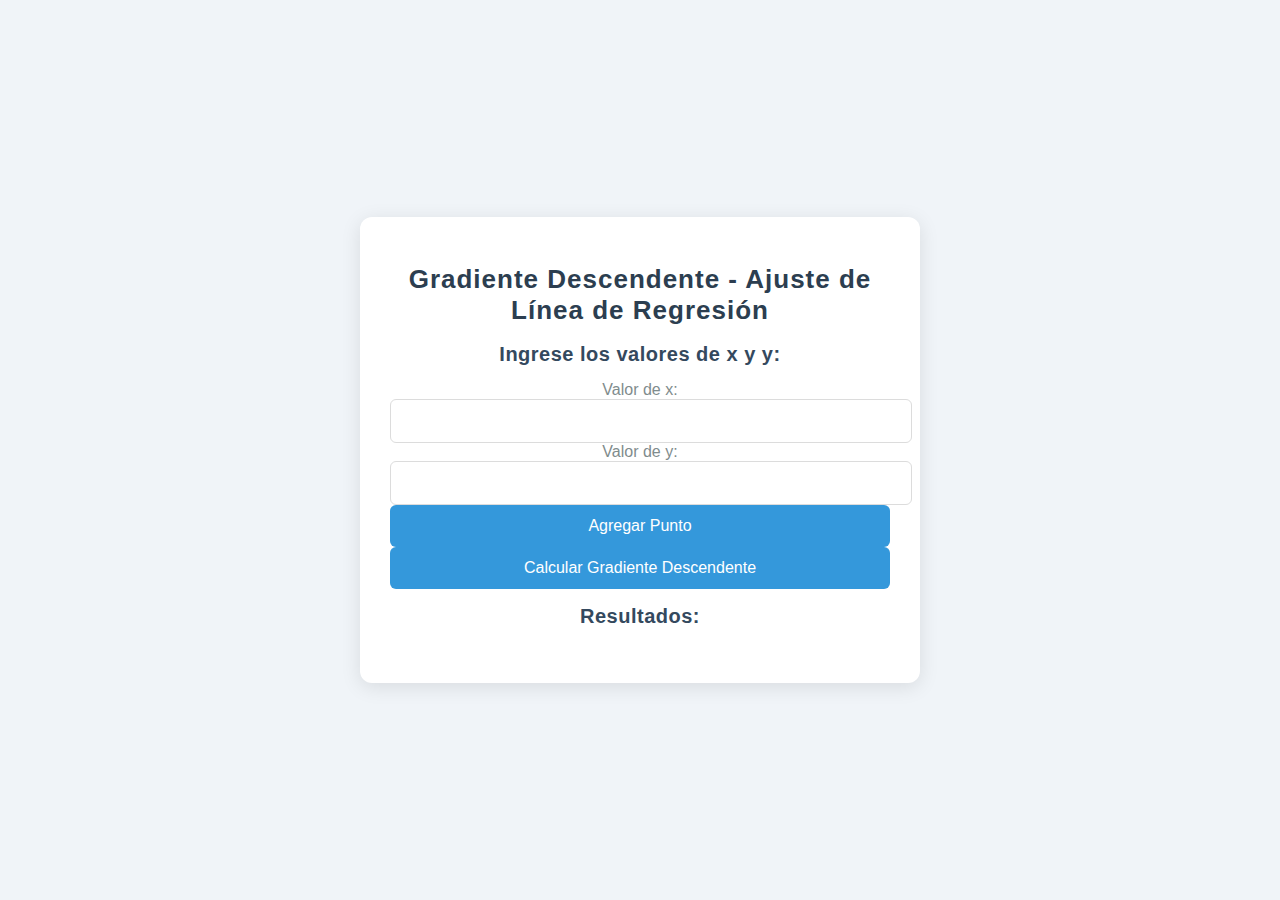
<file: index.html>
<!DOCTYPE html>
<html lang="en">
<head>
    <meta charset="UTF-8">
    <meta name="viewport" content="width=device-width, initial-scale=1.0">
    <title>Gradiente Descendente</title>
    <link rel="stylesheet" href="styles.css">
</head>
<body>
    <div class="container">
        <h1>Gradiente Descendente - Ajuste de Línea de Regresión</h1>
        
        <h2>Ingrese los valores de x y y:</h2>
        <form id="valoresForm" class="form">
            <label for="x">Valor de x:</label>
            <input type="number" id="x" name="x" step="any" required>
            <label for="y">Valor de y:</label>
            <input type="number" id="y" name="y" step="any" required>
            <button type="submit" class="btn">Agregar Punto</button>
        </form>

        <button id="calcular" class="btn">Calcular Gradiente Descendente</button>
        <h2>Resultados:</h2>
        <div id="output" class="output"></div>
    </div>

    <script>
        var m = 0;
        var b = 0;
        var delta = 0.01;
        const umbral = 0.000001;

        const valores = [];

        const n = () => valores.length;  // Actualiza el número de puntos de datos dinámicamente

        document.getElementById("valoresForm").addEventListener("submit", function(e) {
            e.preventDefault(); // Evitar que el formulario se envíe de manera tradicional

            // Obtener los valores de x e y del formulario
            const x = parseFloat(document.getElementById("x").value);
            const y = parseFloat(document.getElementById("y").value);

            // Agregar el punto de datos a la lista de valores
            valores.push({ x, y });

            // Limpiar los campos del formulario
            document.getElementById("x").value = '';
            document.getElementById("y").value = '';

            // Mostrar los puntos agregados en el formulario
            const outputDiv = document.getElementById("output");
            outputDiv.innerHTML += `Punto agregado: x = ${x}, y = ${y}<br>`;
        });

        document.getElementById("calcular").addEventListener("click", function() {
            if (valores.length < 2) {
                alert("Debe ingresar al menos 2 puntos de datos.");
                return;
            }

            let iteraciones = 0;
            let diferenciaM = 1; 
            const outputDiv = document.getElementById("output");
            outputDiv.innerHTML = '';  // Limpiar el área de resultados

            function sumatoria(x, y) {
                var resultado1 = x * (y - (m * x) - b);
                var resultado2 = (y - (m * x) - b);
                return { resultado1, resultado2 }; 
            }

            // Bucle del gradiente descendente
            while (diferenciaM > umbral) {
                let sumaTotal1 = 0; 
                let sumaTotal2 = 0; 
                let mAnterior = m;  

                for (let i = 0; i < valores.length; i++) {
                    const coordenadas = valores[i];
                    const { resultado1, resultado2 } = sumatoria(coordenadas.x, coordenadas.y);
                    sumaTotal1 += resultado1;
                    sumaTotal2 += resultado2;
                }

                let formula1 = (-2 / n()) * sumaTotal1;
                let formula2 = (-2 / n()) * sumaTotal2;

                m = m - (delta * formula1);
                b = b - (delta * formula2);

                diferenciaM = Math.abs(m - mAnterior);
                iteraciones++;

                // Mostrar cada iteración
                const iteracionTexto = `Iteración ${iteraciones}: m = ${m.toFixed(6)}, b = ${b.toFixed(6)}, diferenciaM = ${diferenciaM.toFixed(6)}<br>`;
                outputDiv.innerHTML += iteracionTexto;
            }

            // Mostrar resultados finales
            outputDiv.innerHTML += `Convergencia alcanzada en ${iteraciones} iteraciones.<br>`;
            outputDiv.innerHTML += `Valor final de m: ${m.toFixed(6)}<br>`;
            outputDiv.innerHTML += `Valor final de b: ${b.toFixed(6)}<br>`;
        });
    </script>
</body>
</html>
</file>
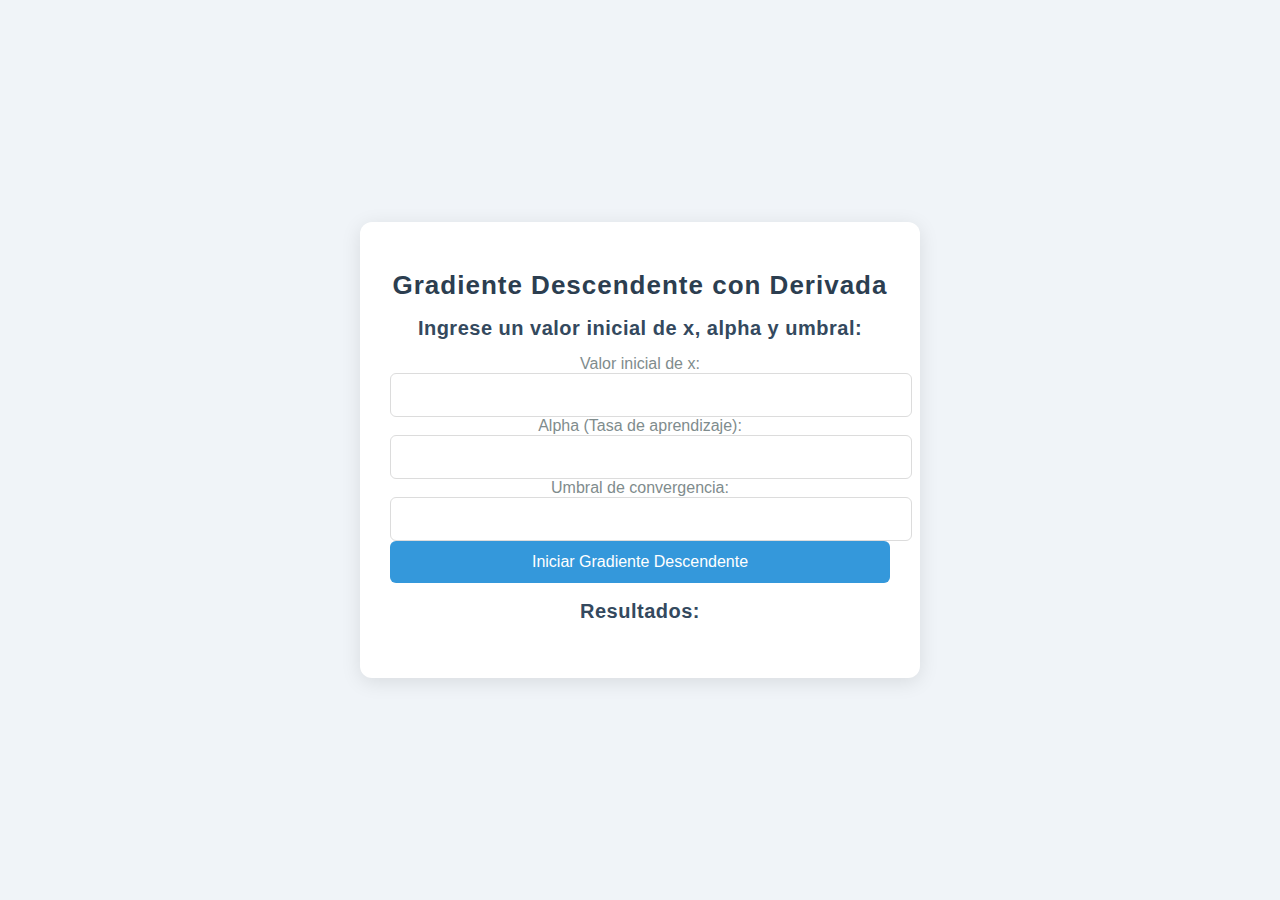
<file: 1variable.html>
<!DOCTYPE html>
<html lang="en">
<head>
    <meta charset="UTF-8">
    <meta name="viewport" content="width=device-width, initial-scale=1.0">
    <title>Gradiente Descendente con Derivada</title>
    <link rel="stylesheet" href="styles.css">
</head>
<body>
    <div class="container">
        <h1>Gradiente Descendente con Derivada</h1>

        <h2>Ingrese un valor inicial de x, alpha y umbral:</h2>
        <form id="valoresForm" class="form">
            <label for="x">Valor inicial de x:</label>
            <input type="number" id="x" name="x" step="any" required>

            <label for="alpha">Alpha (Tasa de aprendizaje):</label>
            <input type="number" id="alpha" name="alpha" step="any" required>

            <label for="umbral">Umbral de convergencia:</label>
            <input type="number" id="umbral" name="umbral" step="any" required>

            <button type="submit" class="btn">Iniciar Gradiente Descendente</button>
        </form>

        <h2>Resultados:</h2>
        <div id="output" class="output"></div>
    </div>

    <script>
        document.getElementById("valoresForm").addEventListener("submit", function(e) {
            e.preventDefault();

            // Obtener los valores de x inicial, alpha y umbral
            let x = parseFloat(document.getElementById("x").value);
            const alpha = parseFloat(document.getElementById("alpha").value);
            const umbral = parseFloat(document.getElementById("umbral").value);

            const outputDiv = document.getElementById("output");
            outputDiv.innerHTML = ''; // Limpiar resultados anteriores

            let iteraciones = 0;
            let diferencia = 1;  // Diferencia entre los valores de x en cada iteración

            function derivada(x) {
                return 2 * x - 2; // Derivada de la función f(x) = x^2 - 2x + 1
            }

            while (diferencia > umbral) {
                let xAnterior = x;

                // Calcular el valor de la derivada en x
                let gradiente = derivada(x);

                // Actualizar el valor de x usando gradiente descendente
                x = x - alpha * gradiente;

                // Calcular la diferencia para verificar convergencia
                diferencia = Math.abs(x - xAnterior);
                iteraciones++;

                // Mostrar los resultados de cada iteración
                outputDiv.innerHTML += `(i) ${iteraciones}: x = ${x.toFixed(8)}<br>`;
            }

            // Mostrar los resultados finales
            outputDiv.innerHTML += `<br>Convergencia alcanzada en ${iteraciones} iteraciones.<br>`;
            outputDiv.innerHTML += `Valor final de x: ${x.toFixed(8)}<br>`;
        });
    </script>
</body>
</html>
</file>
<file: styles.css>
/* Estilo global */
body {
    font-family: 'Roboto', sans-serif;
    background-color: #f0f4f8;
    margin: 0;
    padding: 0;
    display: flex;
    justify-content: center;
    align-items: center;
    min-height: 100vh;
}

.container {
    background-color: #ffffff;
    padding: 30px;
    border-radius: 12px;
    box-shadow: 0 4px 20px rgba(0, 0, 0, 0.1);
    max-width: 500px;
    width: 100%;
    text-align: center;
}

h1 {
    color: #2c3e50;
    font-size: 26px;
    margin-bottom: 15px;
    letter-spacing: 1px;
}

h2 {
    color: #34495e;
    font-size: 20px;
    margin-bottom: 15px;
    letter-spacing: 0.5px;
}



label {
    color: #7f8c8d;
    font-weight: 500;
    font-size: 16px;
    text-align: left;
}

input[type="text"] {
    padding: 12px 10px;
    font-size: 16px;
    border: 1px solid #dcdcdc;
    border-radius: 6px;
    outline: none;
    transition: border-color 0.3s ease;
    width: 100%;
}

input[type="number"] {
    padding: 12px 10px;
    font-size: 16px;
    border: 1px solid #dcdcdc;
    border-radius: 6px;
    outline: none;
    transition: border-color 0.3s ease;
    width: 100%;
}

input[type="number"]:focus {
    border-color: #3498db;
}

.btn {
    background-color: #3498db;
    color: white;
    padding: 12px 20px;
    font-size: 16px;
    border: none;
    border-radius: 6px;
    cursor: pointer;
    transition: background-color 0.3s ease;
    width: 100%;
}

.btn:hover {
    background-color: #2980b9;
}

.output {
    margin-top: 25px;
    text-align: left;
}

.iteration-result {
    color: #2c3e50;
    font-size: 15px;
    margin-bottom: 8px;
}

.final-result {
    color: #e74c3c;
    font-size: 16px;
    font-weight: bold;
}

@media (max-width: 600px) {
    .container {
        padding: 20px;
        max-width: 100%;
    }

    h1 {
        font-size: 22px;
    }

    h2 {
        font-size: 18px;
    }

    .btn {
        padding: 10px 15px;
        font-size: 15px;
    }
    
}
</file>
